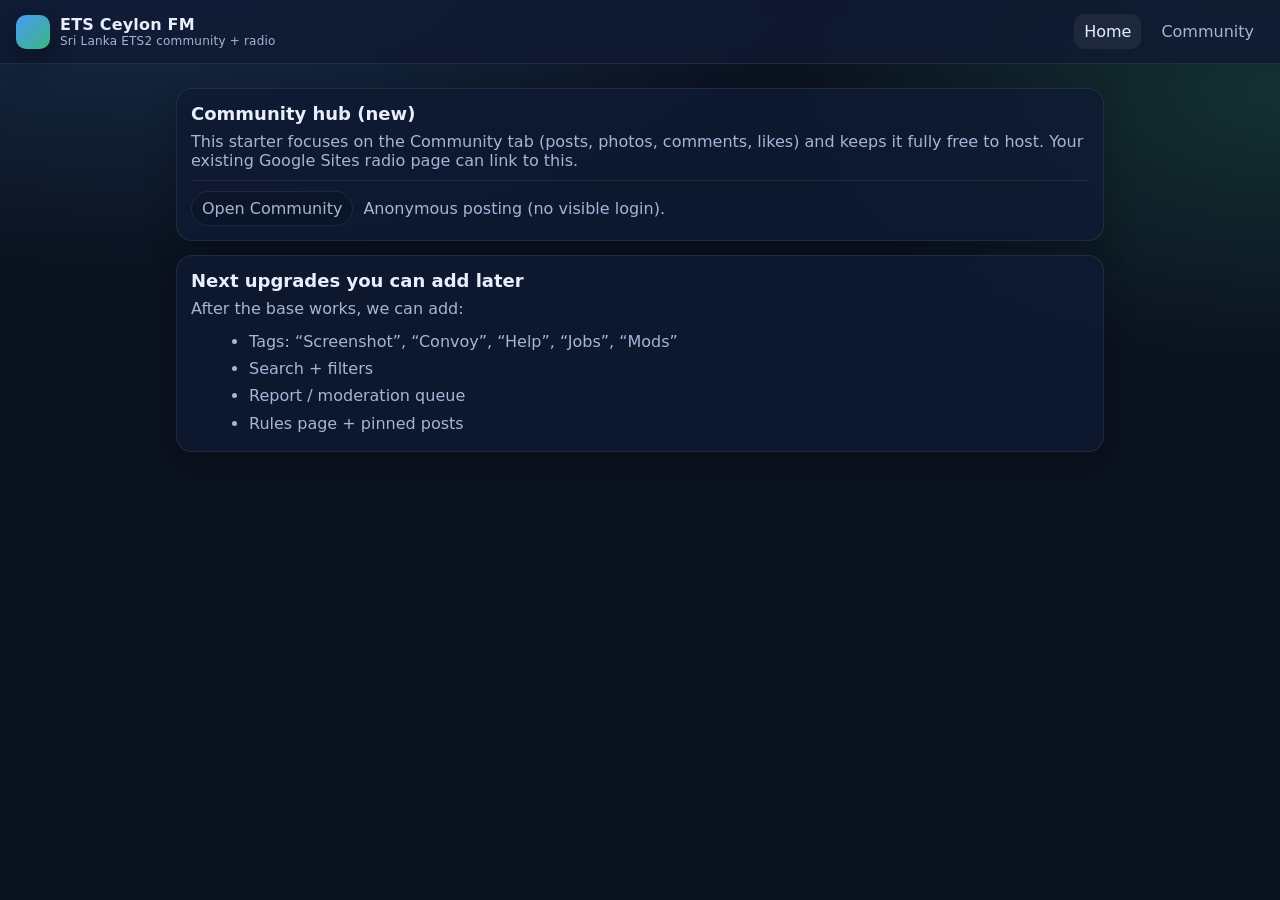
<file: index.html>
<!doctype html>
<html lang="en">
  <head>
    <meta charset="utf-8" />
    <meta name="viewport" content="width=device-width, initial-scale=1" />
    <title>ETS Ceylon FM</title>
    <link rel="stylesheet" href="./styles.css" />
  </head>
  <body>
    <div class="topbar">
      <div class="brand">
        <div class="brand-badge" aria-hidden="true"></div>
        <div>
          ETS Ceylon FM
          <div class="muted" style="font-weight:500;font-size:12px;">Sri Lanka ETS2 community + radio</div>
        </div>
      </div>
      <div class="nav">
        <a class="active" href="./index.html">Home</a>
        <a href="./community.html">Community</a>
      </div>
    </div>

    <div class="container">
      <div class="grid">
        <div class="card">
          <h2>Community hub (new)</h2>
          <div class="muted">
            This starter focuses on the Community tab (posts, photos, comments, likes) and keeps it fully free to host.
            Your existing Google Sites radio page can link to this.
          </div>
          <div class="divider"></div>
          <div class="row" style="flex-wrap:wrap;">
            <a class="pill" href="./community.html" style="text-decoration:none;">
              Open Community
            </a>
            <span class="muted">Anonymous posting (no visible login).</span>
          </div>
        </div>

        <div class="card">
          <h2>Next upgrades you can add later</h2>
          <div class="muted">After the base works, we can add:</div>
          <ul class="muted" style="margin:10px 0 0 18px; line-height:1.7;">
            <li>Tags: “Screenshot”, “Convoy”, “Help”, “Jobs”, “Mods”</li>
            <li>Search + filters</li>
            <li>Report / moderation queue</li>
            <li>Rules page + pinned posts</li>
          </ul>
        </div>
      </div>
    </div>
  </body>
</html>
</file>
<file: styles.css>
:root{
  --bg:#0b1220;
  --panel:#0f1a33;
  --text:#e9eefc;
  --muted:#a8b3d6;
  --line:rgba(255,255,255,.08);
  --brand:#4da3ff;
  --danger:#ff4d6d;
  --ok:#41d38f;
}

*{ box-sizing:border-box; }
html,body{ height:100%; }
body{
  margin:0;
  font-family: ui-sans-serif, system-ui, -apple-system, Segoe UI, Roboto, Arial, "Noto Sans", "Helvetica Neue", sans-serif;
  color:var(--text);
  background:
    radial-gradient(1200px 600px at 10% -10%, rgba(77,163,255,.22), transparent 60%),
    radial-gradient(900px 500px at 100% 10%, rgba(65,211,143,.16), transparent 55%),
    var(--bg);
}

a{ color:inherit; }
.container{ max-width: 960px; margin: 0 auto; padding: 24px 16px; }
.topbar{
  display:flex; gap:12px; align-items:center; justify-content:space-between;
  padding: 14px 16px;
  background: rgba(15,26,51,.8);
  border-bottom:1px solid var(--line);
  position: sticky; top:0; backdrop-filter: blur(8px);
}
.brand{
  display:flex; gap:10px; align-items:center;
  font-weight:700;
  letter-spacing:.2px;
}
.brand-badge{
  width:34px; height:34px; border-radius:10px;
  background: linear-gradient(135deg, rgba(77,163,255,.95), rgba(65,211,143,.85));
  box-shadow: 0 10px 26px rgba(0,0,0,.35);
}
.nav{ display:flex; gap:10px; flex-wrap:wrap; }
.nav a{
  text-decoration:none;
  color:var(--muted);
  padding:8px 10px;
  border-radius:10px;
}
.nav a.active, .nav a:hover{
  color:var(--text);
  background: rgba(255,255,255,.06);
}

.grid{
  display:grid;
  grid-template-columns: 1fr;
  gap: 14px;
}

.card{
  background: rgba(15,26,51,.85);
  border:1px solid var(--line);
  border-radius: 16px;
  padding: 14px;
  box-shadow: 0 12px 30px rgba(0,0,0,.22);
}
.card h2{ margin:0 0 8px 0; font-size: 18px; }
.muted{ color:var(--muted); }
.row{ display:flex; gap:10px; align-items:center; }
.row-between{ display:flex; gap:10px; align-items:center; justify-content:space-between; }

textarea, input[type="text"]{
  width:100%;
  background: rgba(0,0,0,.18);
  color:var(--text);
  border:1px solid var(--line);
  border-radius: 12px;
  padding: 10px 12px;
  outline:none;
}
textarea{ resize: vertical; min-height: 80px; }

button{
  border:0;
  background: rgba(255,255,255,.10);
  color: var(--text);
  border-radius: 12px;
  padding: 10px 12px;
  cursor:pointer;
}
button.primary{ background: rgba(77,163,255,.22); border:1px solid rgba(77,163,255,.35); }
button.primary:hover{ background: rgba(77,163,255,.28); }
button.danger{ background: rgba(255,77,109,.18); border:1px solid rgba(255,77,109,.35); }
button:disabled{ opacity:.55; cursor:not-allowed; }

.pill{
  display:inline-flex; align-items:center; gap:8px;
  padding: 7px 10px;
  border-radius: 999px;
  border:1px solid var(--line);
  background: rgba(0,0,0,.14);
  color: var(--muted);
}

.feed-item{ display:grid; gap:10px; }
.feed-meta{
  display:flex; gap:10px; align-items:center; flex-wrap:wrap;
  color: var(--muted); font-size: 12px;
}
.feed-text{ white-space: pre-wrap; line-height: 1.45; }
.feed-img{
  width:100%;
  border-radius: 14px;
  border:1px solid var(--line);
  max-height: 520px;
  object-fit: cover;
  background: rgba(0,0,0,.18);
}
.actions{
  display:flex; gap:10px; flex-wrap:wrap; align-items:center;
}
.actions button{
  padding: 8px 10px;
  border-radius: 999px;
}
.divider{ height:1px; background: var(--line); margin: 10px 0; }

.toast{
  position: fixed;
  left: 16px;
  bottom: 16px;
  max-width: min(520px, calc(100vw - 32px));
  background: rgba(15,26,51,.92);
  border:1px solid var(--line);
  border-radius: 14px;
  padding: 12px 14px;
  box-shadow: 0 16px 40px rgba(0,0,0,.4);
  display:none;
}
.toast.show{ display:block; }
.toast strong{ display:block; margin-bottom: 4px; }

.modal-backdrop{
  position: fixed;
  inset: 0;
  background: rgba(0,0,0,.58);
  display:none;
  align-items: center;
  justify-content: center;
  padding: 16px;
}
.modal-backdrop.show{ display:flex; }
.modal{
  width: min(900px, 100%);
  max-height: min(92vh, 980px);
  overflow:auto;
  border-radius: 16px;
  background: rgba(15,26,51,.95);
  border:1px solid var(--line);
  box-shadow: 0 20px 60px rgba(0,0,0,.55);
  padding: 14px;
}
.comment{
  padding: 10px 12px;
  border: 1px solid var(--line);
  border-radius: 14px;
  background: rgba(0,0,0,.12);
}
.comment .meta{ font-size: 12px; color: var(--muted); margin-bottom: 6px; }

/* Reaction Styles */
.reaction-container {
  display: inline-flex;
  position: relative;
  margin-top: 10px;
  padding-bottom: 20px; /* Bridge එකක් වගේ වැඩ කරයි */
}

.reaction-picker {
  opacity: 0;
  visibility: hidden;
  position: absolute;
  bottom: 45px;
  left: 0;
  background: #121926;
  border: 1px solid rgba(255,255,255,0.2);
  padding: 8px 12px;
  border-radius: 40px;
  display: flex;
  gap: 12px;
  z-index: 1000;
  transition: 0.2s;
}

/* මේක තමයි හිඩැස වහන පාලම */
.reaction-picker::after {
  content: "";
  position: absolute;
  bottom: -25px;
  left: 0;
  width: 100%;
  height: 30px;
}

.reaction-container:hover .reaction-picker {
  opacity: 1;
  visibility: visible;
}
</file>
